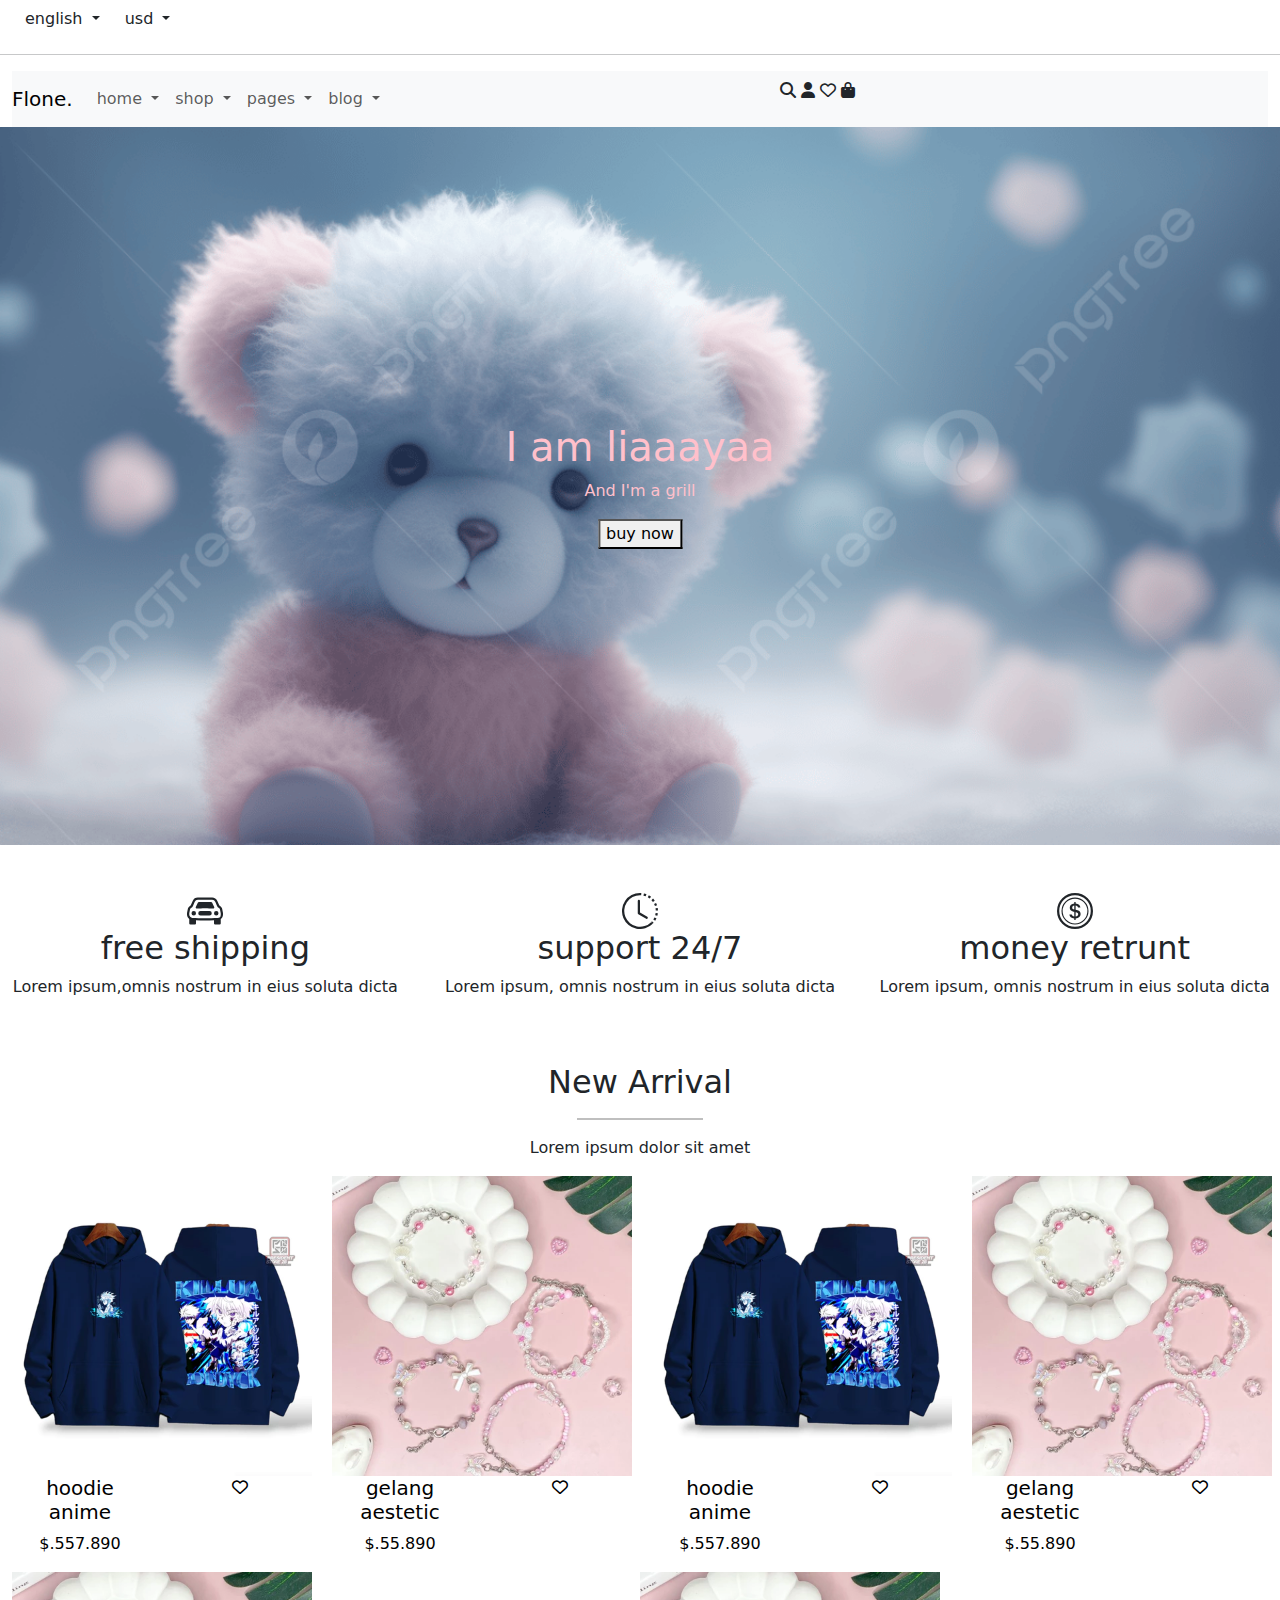
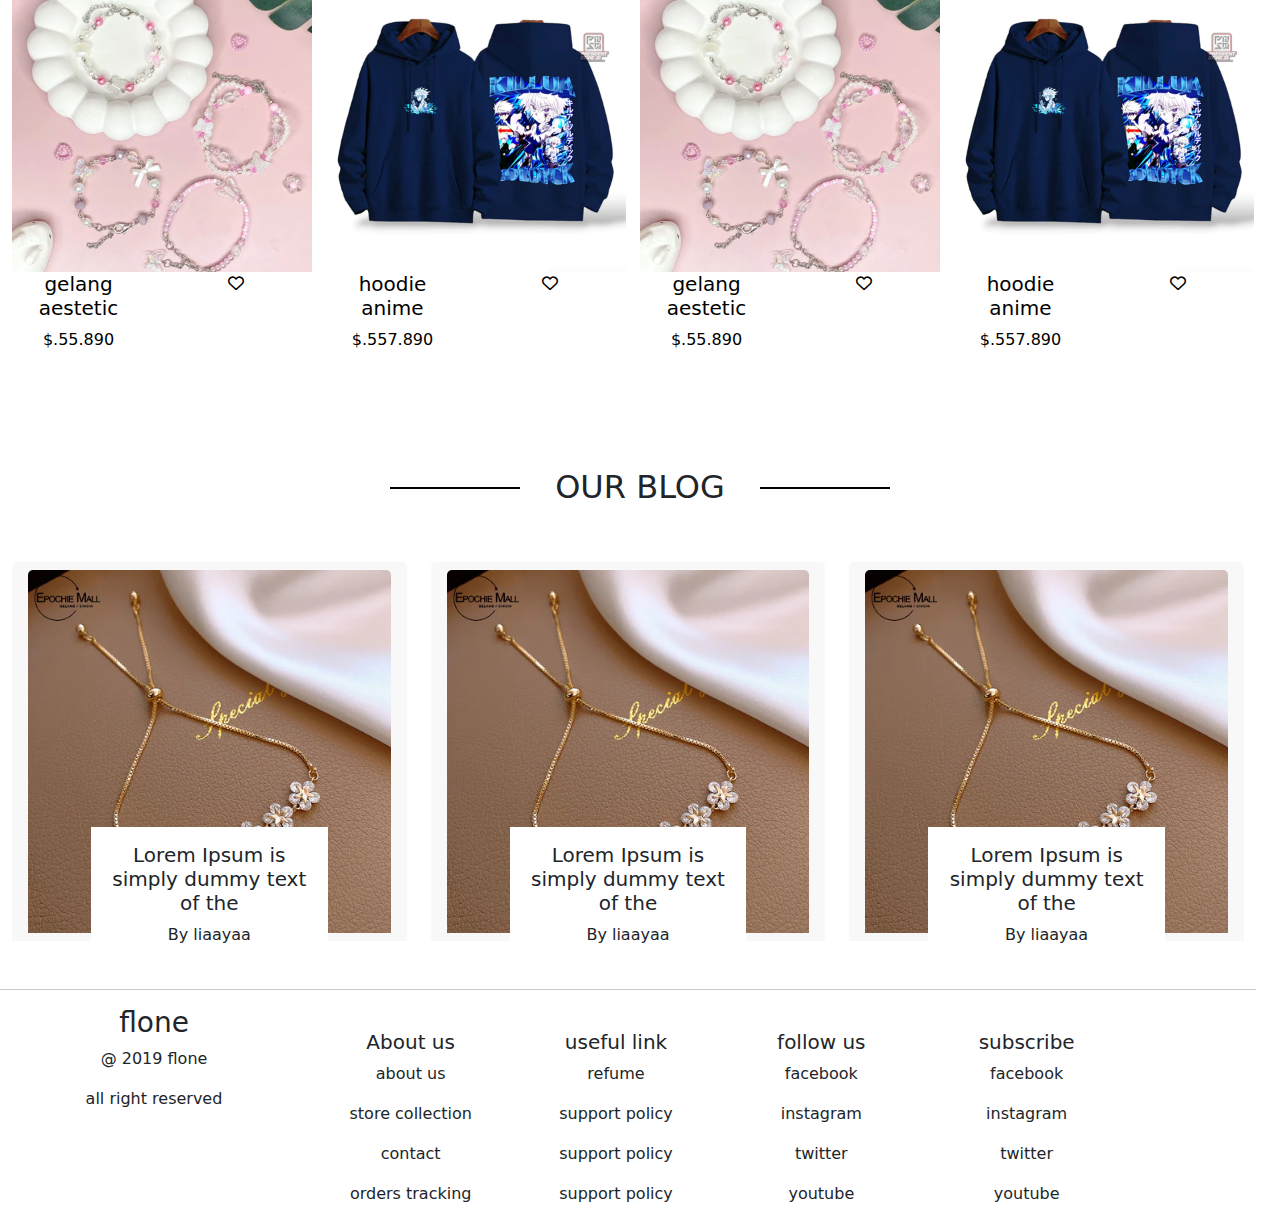
<file: index.html>
<!DOCTYPE html>
<html lang="en">
<head>
    <meta charset="UTF-8">
    <meta name="viewport" content="width=device-width, initial-scale=1.0">
    <title>landing page</title>
    <link href="https://cdn.jsdelivr.net/npm/bootstrap@5.3.3/dist/css/bootstrap.min.css" rel="stylesheet" integrity="sha384-QWTKZyjpPEjISv5WaRU9OFeRpok6YctnYmDr5pNlyT2bRjXh0JMhjY6hW+ALEwIH" crossorigin="anonymous">
    <link rel="stylesheet" href="landing pace .css">
    <link rel="stylesheet" href="https://cdnjs.cloudflare.com/ajax/libs/font-awesome/6.6.0/css/all.min.css">
</head>
<body>
    <header>
        <nav>
            <div class="container-fluid">
                <div class="row align-items-start">
                    <div class="col">
                        <div class="btn-group" role="group">
                            <button type="button" class="btn btn-white dropdown-toggle" data-bs-toggle="dropdown" aria-expanded="false">
                        english
                        <button type="button" class="btn btn-white dropdown-toggle" data-bs-toggle="dropdown" aria-expanded="false">
                            usd   
                            </button>
                            <ul class="dropdown-menu">
                            <li><a class="dropdown-item" href="#">Dropdown link</a></li>
                            <li><a class="dropdown-item" href="#">Dropdown link</a></li>
                            </ul>
        
                       
        </nav>     
        <hr class="justy-end"></hr> 
            <div class="container-fluid">        
                <nav class="navbar navbar-expand-lg bg-body-tertiary">
                    <a class="navbar-brand" href="#">Flone.</a>
                        <button class="navbar-toggler" type="button" data-bs-toggle="collapse" data-bs-target="#navbarNavDropdown" aria-controls="navbarNavDropdown" aria-expanded="false" aria-label="Toggle navigation">
                            <span class="navbar-toggler-icon"></span>
                        </button>
                        <div class="collapse navbar-collapse" id="navbarNavDropdown" class="flone">
                            <ul class="navbar-nav me-auto">
                                <li class="nav-item dropdown" >
                                    <a class="nav-link dropdown-toggle" href="#" role="button" data-bs-toggle="dropdown" aria-expanded="false">
                                        home
                                    </a>
                                    <li class="nav-item dropdown" >
                                        <a class="nav-link dropdown-toggle" href="#" role="button" data-bs-toggle="dropdown" aria-expanded="false">
                                            shop
                                        </a>
                                    </li>
                                </li>
                                    
                                <li class="nav-item dropdown" >
                                    <a class="nav-link dropdown-toggle" href="#" role="button" data-bs-toggle="dropdown" aria-expanded="false">
                                        pages
                                    </a>
                                </li>
                                <li class="nav-item dropdown" >
                                    <a class="nav-link dropdown-toggle" href="#" role="button" data-bs-toggle="dropdown" aria-expanded="false">
                                        blog
                                    </a>    
                                </li>

                                <div class="row ikon">
                                <div class="col-lg-12 col-md-12 col-6 ">
                                    <i class="fa-solid fa-magnifying-glass"></i>

                                    <i class="fa-solid fa-user"></i>
                                
                                    <i class="fa-regular fa-heart"></i>
                                
                                    <i class="fa-solid fa-bag-shopping"></i>
                                
                                    
                                </div>
                    
                            </ul>
                        </div>
                               

                                    
                </nav>
            </div>           
    </header>
    <div class="hero-image">
        <img src="beruang.jpg" alt="" class="w-100">
          <div class="hero-text">
          <h1>I am liaaayaa</h1>
          <p>And I'm a grill</p>
          <button>buy now</button>
        </div>
      </div>
                       
                
                
                <div class="row">
                    <div class="col-lg-4 col-md-4 col-4 mt-5  text-center">
                        <svg xmlns="http://www.w3.org/2000/svg" width="36" height="36" fill="currentColor" class="bi bi-car-front" viewBox="0 0 16 16">
                            <path d="M4 9a1 1 0 1 1-2 0 1 1 0 0 1 2 0m10 0a1 1 0 1 1-2 0 1 1 0 0 1 2 0M6 8a1 1 0 0 0 0 2h4a1 1 0 1 0 0-2zM4.862 4.276 3.906 6.19a.51.51 0 0 0 .497.731c.91-.073 2.35-.17 3.597-.17s2.688.097 3.597.17a.51.51 0 0 0 .497-.731l-.956-1.913A.5.5 0 0 0 10.691 4H5.309a.5.5 0 0 0-.447.276"/>
                            <path d="M2.52 3.515A2.5 2.5 0 0 1 4.82 2h6.362c1 0 1.904.596 2.298 1.515l.792 1.848c.075.175.21.319.38.404.5.25.855.715.965 1.262l.335 1.679q.05.242.049.49v.413c0 .814-.39 1.543-1 1.997V13.5a.5.5 0 0 1-.5.5h-2a.5.5 0 0 1-.5-.5v-1.338c-1.292.048-2.745.088-4 .088s-2.708-.04-4-.088V13.5a.5.5 0 0 1-.5.5h-2a.5.5 0 0 1-.5-.5v-1.892c-.61-.454-1-1.183-1-1.997v-.413a2.5 2.5 0 0 1 .049-.49l.335-1.68c.11-.546.465-1.012.964-1.261a.8.8 0 0 0 .381-.404l.792-1.848ZM4.82 3a1.5 1.5 0 0 0-1.379.91l-.792 1.847a1.8 1.8 0 0 1-.853.904.8.8 0 0 0-.43.564L1.03 8.904a1.5 1.5 0 0 0-.03.294v.413c0 .796.62 1.448 1.408 1.484 1.555.07 3.786.155 5.592.155s4.037-.084 5.592-.155A1.48 1.48 0 0 0 15 9.611v-.413q0-.148-.03-.294l-.335-1.68a.8.8 0 0 0-.43-.563 1.8 1.8 0 0 1-.853-.904l-.792-1.848A1.5 1.5 0 0 0 11.18 3z"/>
                          </svg>
                        <h2>free shipping</h2>
                        <p>Lorem ipsum,omnis nostrum in eius soluta dicta</p>
                    </div>
                        

                    <div class="col-lg-4 col-md-4 col-4 mt-5 text-center">
                        <svg xmlns="http://www.w3.org/2000/svg" width="36" height="36" fill="currentColor" class="bi bi-clock-history" viewBox="0 0 16 16">
                            <path d="M8.515 1.019A7 7 0 0 0 8 1V0a8 8 0 0 1 .589.022zm2.004.45a7 7 0 0 0-.985-.299l.219-.976q.576.129 1.126.342zm1.37.71a7 7 0 0 0-.439-.27l.493-.87a8 8 0 0 1 .979.654l-.615.789a7 7 0 0 0-.418-.302zm1.834 1.79a7 7 0 0 0-.653-.796l.724-.69q.406.429.747.91zm.744 1.352a7 7 0 0 0-.214-.468l.893-.45a8 8 0 0 1 .45 1.088l-.95.313a7 7 0 0 0-.179-.483m.53 2.507a7 7 0 0 0-.1-1.025l.985-.17q.1.58.116 1.17zm-.131 1.538q.05-.254.081-.51l.993.123a8 8 0 0 1-.23 1.155l-.964-.267q.069-.247.12-.501m-.952 2.379q.276-.436.486-.908l.914.405q-.24.54-.555 1.038zm-.964 1.205q.183-.183.35-.378l.758.653a8 8 0 0 1-.401.432z"/>
                            <path d="M8 1a7 7 0 1 0 4.95 11.95l.707.707A8.001 8.001 0 1 1 8 0z"/>
                            <path d="M7.5 3a.5.5 0 0 1 .5.5v5.21l3.248 1.856a.5.5 0 0 1-.496.868l-3.5-2A.5.5 0 0 1 7 9V3.5a.5.5 0 0 1 .5-.5"/>
                          </svg>
                          <h2>support 24/7</h2>
                          <p>Lorem ipsum, omnis nostrum in eius soluta dicta</p>
                    </div>

                    <div class="col-lg-4 col-md-4 col-4 mt-5 text-center">
                        <svg xmlns="http://www.w3.org/2000/svg" width="36" height="36" fill="currentColor" class="bi bi-coin" viewBox="0 0 16 16">
                            <path d="M5.5 9.511c.076.954.83 1.697 2.182 1.785V12h.6v-.709c1.4-.098 2.218-.846 2.218-1.932 0-.987-.626-1.496-1.745-1.76l-.473-.112V5.57c.6.068.982.396 1.074.85h1.052c-.076-.919-.864-1.638-2.126-1.716V4h-.6v.719c-1.195.117-2.01.836-2.01 1.853 0 .9.606 1.472 1.613 1.707l.397.098v2.034c-.615-.093-1.022-.43-1.114-.9zm2.177-2.166c-.59-.137-.91-.416-.91-.836 0-.47.345-.822.915-.925v1.76h-.005zm.692 1.193c.717.166 1.048.435 1.048.91 0 .542-.412.914-1.135.982V8.518z"/>
                            <path d="M8 15A7 7 0 1 1 8 1a7 7 0 0 1 0 14m0 1A8 8 0 1 0 8 0a8 8 0 0 0 0 16"/>
                            <path d="M8 13.5a5.5 5.5 0 1 1 0-11 5.5 5.5 0 0 1 0 11m0 .5A6 6 0 1 0 8 2a6 6 0 0 0 0 12"/>
                          </svg>
                          <h2>money retrunt</h2>
                          <p>Lorem ipsum, omnis nostrum in eius soluta dicta</p>
                    </div>
                </div>
              
            
              

            <div class="container-fluid text-center">
                <h2 class="mt-5 new text-center" >New Arrival</h2>
                <hr style="border: 1px solid black; width:10%; margin-left: 45%;">
                <P class="text-center">Lorem ipsum dolor sit amet</P>

                <div class="row">
                    <div class="col-lg-3 col-md-6 col-12 margin">
                        <a href="product.html" style="color: black; text-decoration: none;">
                            <img src="hoodie.webp" alt="" height="300" widht="230">
                                <div class="row">
                                    <div class="col-lg-6">
                                        <h5>hoodie anime</h5>
                                        <p>$.557.890</p>
                                    </div>
                                    <div class="col-lg-6">
                                        <i class="fa-regular fa-heart"></i>
                                    </div>
                                </div>
                        </a>
                    </div>

                        
                            
                    <div class="col-lg-3  col-md-6 col-12 margin">
                        <a href="product.html"style="color: black; text-decoration: none;">
                            <img src="glng.webp" alt="" height="300" widht="230">
                            <div class="row">
                                <div class="col-lg-6">
                                    <h5>gelang aestetic</h5>
                                    <p>$.55.890</p>
                                </div>
                                <div class="col-lg-6">
                                    <i class="fa-regular fa-heart"></i>
                                </div>
                            </div>
                        </a>    
                    </div>

                        <div class="col-lg-3  col-md-6 col-12 margin">
                            <a href="product.html"style="color: black; text-decoration: none;">
                                <img src="hoodie.webp" alt="" height="300" widht="230">
                                <div class="row">
                                    <div class="col-lg-6">
                                        <h5>hoodie anime</h5>
                                        <p>$.557.890</p>
                                    </div>
                                    <div class="col-lg-6">
                                        <i class="fa-regular fa-heart"></i>
                                    </div>
                                </div>
                            </a>
                        </div>

                        <div class="col-lg-3  col-md-6 col-12 margin">
                            <a href="product.html"style="color: black; text-decoration: none;">
                                <img src="glng.webp" alt="" height="300" widht="230">
                                <div class="row">
                                    <div class="col-lg-6">
                                        <h5>gelang aestetic</h5>
                                        <p>$.55.890</p>
                                    </div>
                                    <div class="col-lg-6">
                                        <i class="fa-regular fa-heart"></i>
                                    </div>
                                </div>
                            </a>    
                        </div>

    
    
                        <div class="row ">
                            <div class="col-lg-3  col-md-6 col-12 margin">
                                <a href="product.html"style="color: black; text-decoration: none;">
                                    <img src="glng.webp" alt="" height="300" widht="230">
                                        <div class="row">
                                            <div class="col-lg-6">
                                                <h5>gelang aestetic</h5>
                                                <p>$.55.890</p>
                                            </div>
                                            <div class="col-lg-6">
                                                <i class="fa-regular fa-heart"></i>
                                            </div>
                                    </div>
                                </a>
                        </div>

                                    <div class="col-lg-3 col-md-6 col-12 margin">
                                        <a href="product.html"style="color: black; text-decoration: none;">
                                            <img src="hoodie.webp" alt="" height="300" widht="230">
                                            <div class="row">
                                                <div class="col-lg-6">
                                                    <h5>hoodie anime</h5>
                                                    <p>$.557.890</p>
                                                </div>
                                                <div class="col-lg-6">
                                                    <i class="fa-regular fa-heart"></i>
                                                </div>
                                            </div>
                                        </a>           
                                    </div>

                                    
                                    <div class="col-lg-3  col-md-6 col-12 margin">
                                        <a href="product.html"style="color: black; text-decoration: none;">
                                            <img src="glng.webp" alt="" height="300" widht="230">
                                            <div class="row">
                                                <div class="col-lg-6">
                                                    <h5>gelang aestetic</h5>
                                                    <p>$.55.890</p>
                                                </div>
                                                <div class="col-lg-6">
                                                    <i class="fa-regular fa-heart"></i>
                                                </div>
                                            </div>
                                        </a>
                                    </div>

                                    <div class="col-lg-3 col-md-6 col-12 margin">
                                        <a href="product.html"style="color: black; text-decoration: none;">
                                            <img src="hoodie.webp" alt="" height="300" widht="230">
                                            <div class="row">
                                                <div class="col-lg-6">
                                                    <h5>hoodie anime</h5>
                                                    <p>$.557.890</p>
                                                </div>
                                                <div class="col-lg-6">
                                                    <i class="fa-regular fa-heart"></i>
                                                </div>
                                            </div>
                                        </a>           
                                    </div>
                        
                </div>
                <h2 class="mb-2  hr-lines">OUR BLOG</h2>
           
                    <div class="row">
                        <div class="col-lg-4 mt-5">
                            <div class="card" style="border: none; ">
                                <div class="card-header" style="border: none; position: relative;">
                                  <img src="gelang.webp" class="card-img-top" alt="">
                                </div>
                                <div class="card-body" style="background-color: white; position: absolute; bottom: -10%; left: 20%; width: 60%;">
                                  <div class="text-center">
                                    <h5 class="black">Lorem Ipsum is simply dummy text of the</h5>
                                    <p>By liaayaa</p>
                                  </div>
                                </div>
                            </div>
                        </div>

                            
                        <div class="col-lg-4 mt-5">
                            <div class="card" style="border: none; ">
                                <div class="card-header" style="border: none; position: relative;">
                                  <img src="gelang.webp" class="card-img-top" alt="">
                                </div>
                                <div class="card-body" style="background-color: white; position: absolute; bottom: -10%; left: 20%; width: 60%;">
                                  <div class="text-center">
                                    <h5 class="black">Lorem Ipsum is simply dummy text of the</h5>
                                    <p>By liaayaa</p>
                                  </div>
                                </div>
                            </div>
                        </div>

                           
                        <div class="col-lg-4 mt-5">
                            <div class="card" style="border: none; ">
                                <div class="card-header" style="border: none; position: relative;">
                                  <img src="gelang.webp" class="card-img-top" alt="">
                                </div>
                                <div class="card-body" style="background-color: white; position: absolute; bottom: -10%; left: 20%; width: 60%;">
                                  <div class="text-center">
                                    <h5 class="black">Lorem Ipsum is simply dummy text of the</h5>
                                    <p>By liaayaa</p>
                                  </div>
                                </div>
                            </div>
                        </div>
                    </div>
                            
                                


                    <div class="row">
                        <hr class="mt-5">
                            <div class="row">
                                <div class="col-lg-3 col-md-12 col-12">
                                    <div class="text-center">
                                        <h3>flone</h3>
                                            <div class="col">
                                                <p>@ 2019 flone</p>
                                            </div>
                                                <p>all right reserved</p>
                                                
                            </diV>   
                                        
                            </div>

                            <div class="col-lg-2 col-md-6 col-6 mt-4 ">
                                <h5>About us</h5>
                                <p>about us</p>
                                <p>store collection</p>
                                <p>contact</p>
                                <p>orders tracking</p>
                            </div>
    

                                <div class="col-lg-2 col-md-6 col-6 mt-4 ">
                                    <h5>useful link</h5>
                                    <p>refume</p>
                                    <p>support policy</p>
                                    <p>support policy</p>
                                    <p>support policy</p>
                                </div>
                        
                
                                <div class="col-lg-2 col-md-6 col-6 mt-4 "> 
                                    <h5>follow us</h5>
                                    <p>facebook</p>
                                    <p>instagram</p>
                                    <p>twitter</p>
                                    <p>youtube</p>
                                </div>
                                
                                <div class="col-lg-2 col-md-6 col-6 mt-4"> 
                                    <h5>subscribe</h5>
                                    <p>facebook</p>
                                    <p>instagram</p>
                                    <p>twitter</p>
                                    <p>youtube</p>
                                </div>

                                
                    </div>
                <script src="https://cdn.jsdelivr.net/npm/bootstrap@5.3.3/dist/js/bootstrap.bundle.min.js" integrity="sha384-YvpcrYf0tY3lHB60NNkmXc5s9fDVZLESaAA55NDzOxhy9GkcIdslK1eN7N6jIeHz" crossorigin="anonymous"></script> 
            </div>
</body>
</html>
</file>
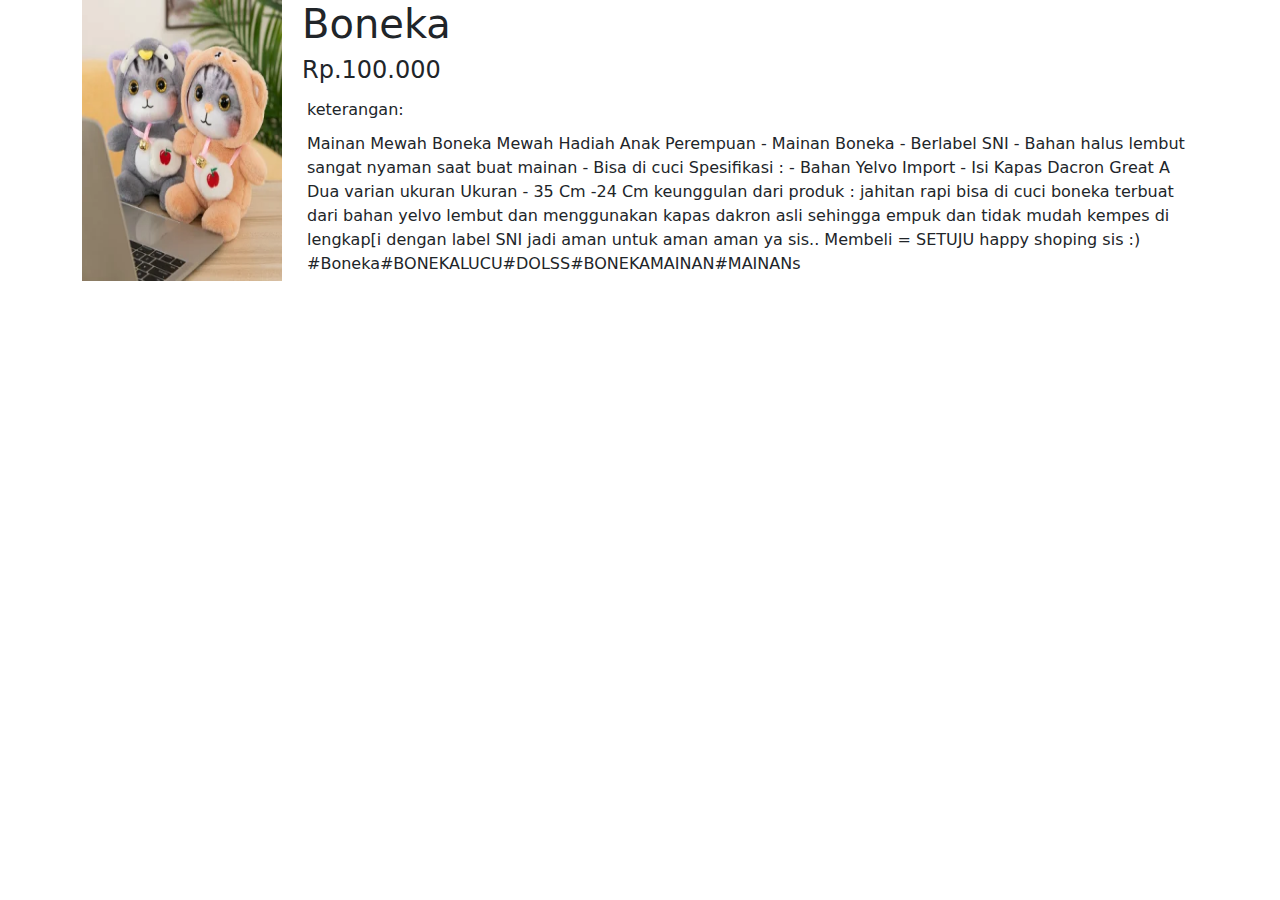
<file: day3.html>
<!doctype html>
<html lang="en">
  <head>
    <meta charset="utf-8">
    <meta name="viewport" content="width=device-width, initial-scale=1">
    <title>Boneka</title>
    <link rel="stylesheet" href="day3.css">
    <link href="https://cdn.jsdelivr.net/npm/bootstrap@5.3.3/dist/css/bootstrap.min.css" rel="stylesheet" integrity="sha384-QWTKZyjpPEjISv5WaRU9OFeRpok6YctnYmDr5pNlyT2bRjXh0JMhjY6hW+ALEwIH" crossorigin="anonymous">
    <link rel="stylesheet" href="day3.css">
  </head>
  <body>
    <script src="https://cdn.jsdelivr.net/npm/bootstrap@5.3.3/dist/js/bootstrap.bundle.min.js" integrity="sha384-YvpcrYf0tY3lHB60NNkmXc5s9fDVZLESaAA55NDzOxhy9GkcIdslK1eN7N6jIeHz" crossorigin="anonymous"></script>
  </body>
  <div class="container">
    <img src="boneka.webp" alt="">
    <div class="text-container">
        <h1>
            Boneka
        </h1>
        <h4>Rp.100.000</h4>
        <p>keterangan:</p>
        <p>Mainan Mewah Boneka Mewah Hadiah Anak Perempuan

          - Mainan Boneka
          - Berlabel SNI
          - Bahan halus lembut sangat nyaman saat buat mainan
          - Bisa di cuci
          
          Spesifikasi :
          - Bahan Yelvo Import
          - Isi Kapas Dacron Great A
          Dua varian ukuran
          Ukuran
          - 35 Cm
          -24 Cm
          keunggulan dari produk : jahitan rapi bisa di cuci boneka terbuat dari bahan yelvo lembut dan menggunakan kapas dakron asli sehingga empuk dan tidak mudah kempes di lengkap[i dengan label SNI jadi aman untuk aman aman ya sis..
          Membeli = SETUJU
          
          happy shoping sis :)
          
          #Boneka#BONEKALUCU#DOLSS#BONEKAMAINAN#MAINANs</p>

    </div>
  </div>

</html>
</file>
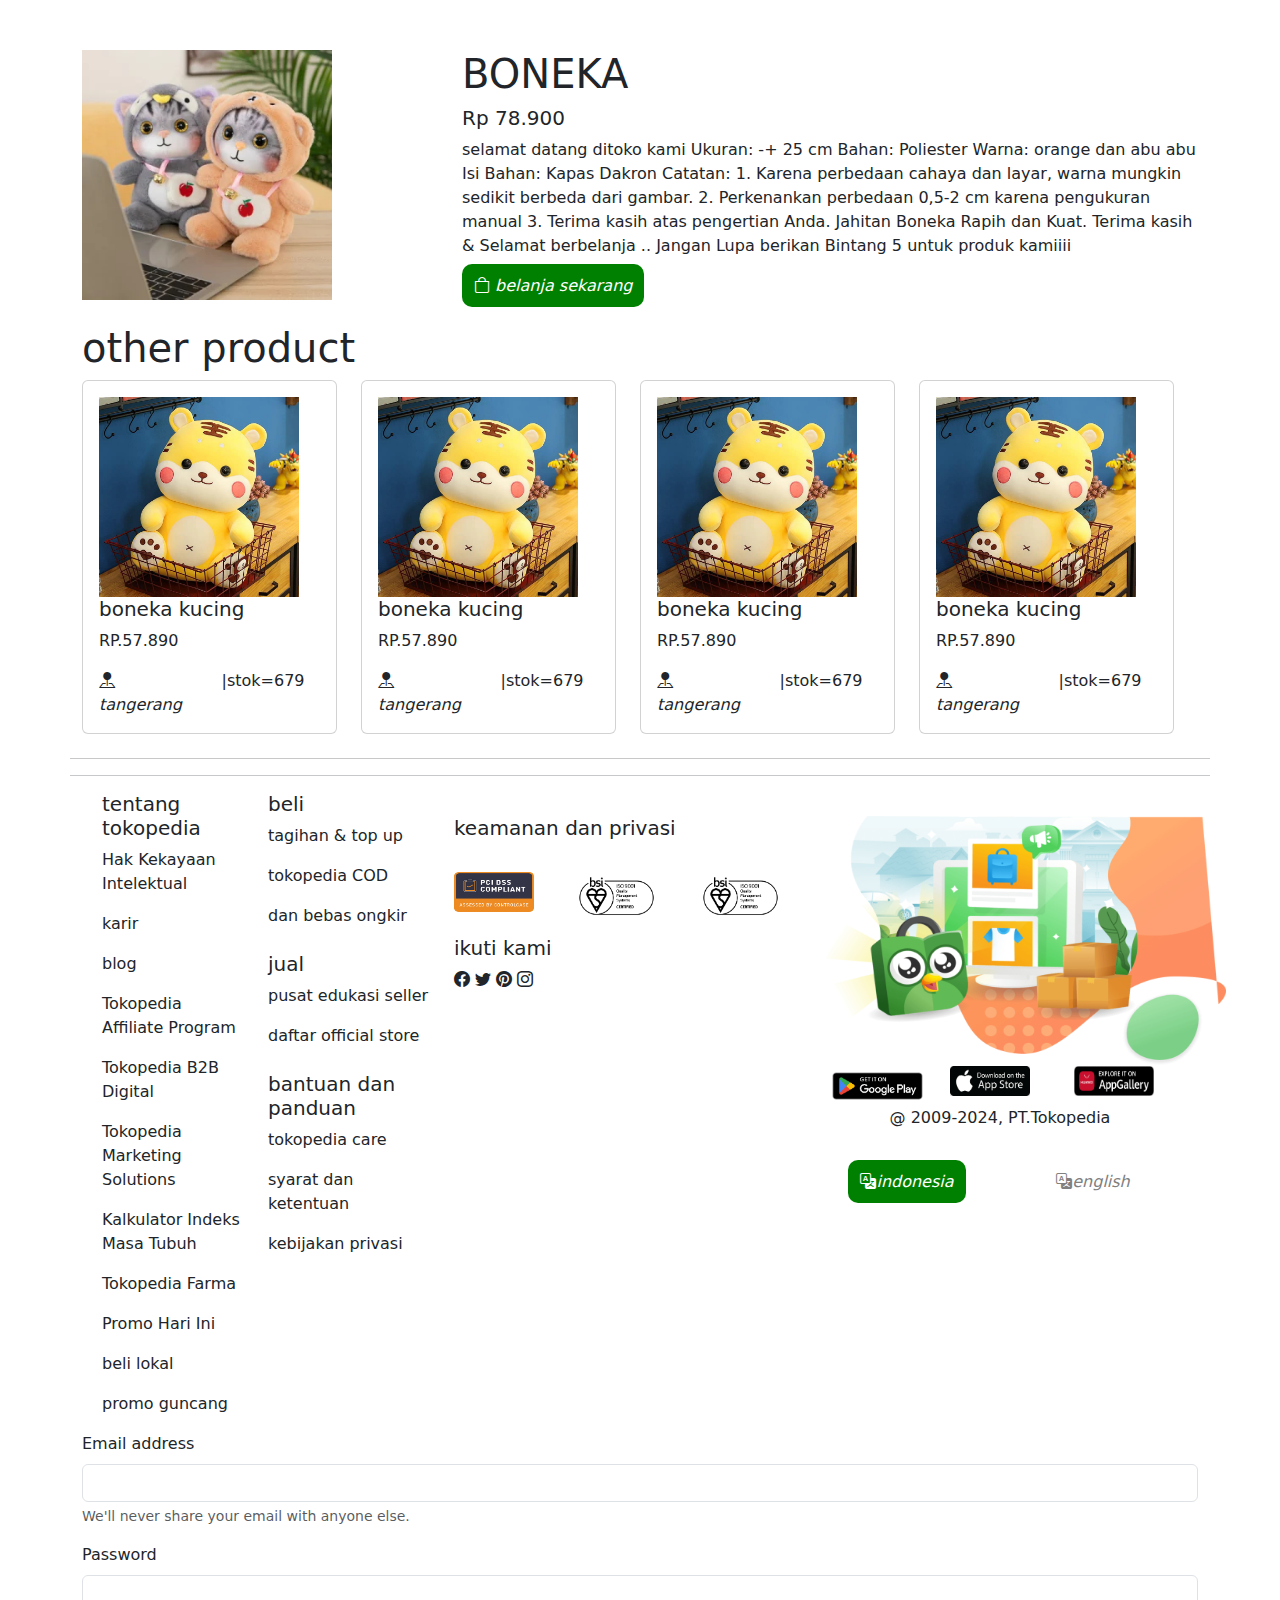
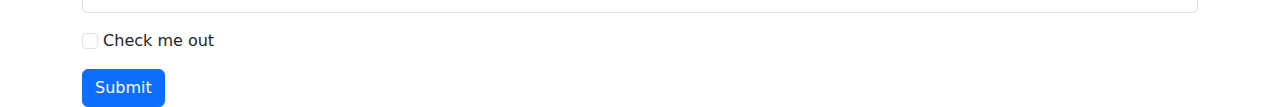
<file: footer2.html>
<!DOCTYPE html>
<html lang="en">
<head>
    <meta charset="UTF-8">
    <meta name="viewport" content="width=device-width, initial-scale=1.0">
    <title>boneka</title>
    <link href="https://cdn.jsdelivr.net/npm/bootstrap@5.3.3/dist/css/bootstrap.min.css" rel="stylesheet" integrity="sha384-QWTKZyjpPEjISv5WaRU9OFeRpok6YctnYmDr5pNlyT2bRjXh0JMhjY6hW+ALEwIH" crossorigin="anonymous">
    <link rel="stylesheet" href="footer2.css">
     <!-- Option 1: Include in HTML -->
    <link rel="stylesheet" href="https://cdn.jsdelivr.net/npm/bootstrap-icons@1.3.0/font/bootstrap-icons.css">
</head>
<body>
    <div class="container">
        <div class="row">
            <div class="col-4">

                <img src="boneka.webp" alt="" width="250px">
                
            </div>
            <div class="col-8">
                <h1>BONEKA</h1>
                <h5>Rp 78.900</h5>
                <p>selamat datang ditoko kami
                    Ukuran: -+ 25 cm
                    
                    Bahan: Poliester 
                    
                    Warna: orange dan abu abu
                    
                    Isi Bahan: Kapas Dakron
                    
                    Catatan: 
                    
                    1. Karena perbedaan cahaya dan layar, warna mungkin sedikit berbeda dari gambar.
                    
                    2. Perkenankan perbedaan 0,5-2 cm karena pengukuran manual
                    
                    3. Terima kasih atas pengertian Anda.
                    
                    Jahitan Boneka Rapih dan Kuat.
                    
                    Terima kasih & Selamat berbelanja ..
                    Jangan Lupa berikan Bintang 5 untuk produk kamiiii</p>
                    <i class="bi bi-bag btn-shop"> belanja sekarang </i>     

           
        </div>

            <h1 class="mt-4">other product</h1>
        
        <div class="row">
            <div class="col-3 margin">
                <div class="card">
                    <div class="card-body">
                        <img src="bonekakucing22.jpg" alt="" height="200" widht="230">
                        <h5>boneka kucing</h5>
                        <p>RP.57.890</p>

                        <div class="row">
                            <div class="col">
                                <i class="bi bi-pin-map-fill">tangerang</i>
                            </div>
                            <div class="col">
                                <p>|stok=679</p>
                            </div>
                        </div>
                    </div>
                </div>
            </div>



            <div class="col-3">
                <div class="card">
                    <div class="card-body">
                        <img src="bonekakucing22.jpg" alt="" height="200" widht="230">
                        <h5>boneka kucing</h5>
                        <p>RP.57.890</p>

                        <div class="row">
                            <div class="col">
                                <i class="bi bi-pin-map-fill">tangerang</i>
                            </div>
                            <div class="col">
                                <p>|stok=679</p>
                            </div>
                        </div>
                    </div>
                </div>
            </div>

            <div class="col-3">
                <div class="card">
                    <div class="card-body">
                        <img src="bonekakucing22.jpg" alt="" height="200" widht="230">
                        <h5>boneka kucing</h5>
                        <p>RP.57.890</p>

                        <div class="row">
                            <div class="col">
                                <i class="bi bi-pin-map-fill">tangerang</i>
                            </div>
                            <div class="col">
                                <p>|stok=679</p>
                            </div>
                        </div>
                    </div>
                </div>
            </div>


            <div class="col-3">
                <div class="card">
                    <div class="card-body">
                        <img src="bonekakucing22.jpg" alt="" height="200" widht="230">
                        <h5>boneka kucing</h5>
                        <p>RP.57.890</p>

                        <div class="row">
                            <div class="col">
                                <i class="bi bi-pin-map-fill">tangerang</i>
                            </div>
                            <div class="col">
                                <p>|stok=679</p>
                            </div>
                        </div>
                    </div>
                </div>
            </div>
            


        </div>
    
        
    </div>

    <div class="row">
        <hr class="mt-4"><hr>
        <div class="row">
            <div class="col-lg-2">
                <div class="text">
                    <h5>tentang tokopedia</h5>
                    <p>Hak Kekayaan Intelektual</p>
            
                    <p>karir</p>
                    <p> blog</p>
                    <p>Tokopedia Affiliate Program</p>
                    <p>Tokopedia B2B Digital</p>
                    <p>Tokopedia Marketing Solutions</p>
                    <p>Kalkulator Indeks Masa Tubuh</p>
                    <p>Tokopedia Farma</p>
                    <p>Promo Hari Ini</p>
                    <p>beli lokal</p>
                    <p> promo guncang</p>
                </div>
                
    </div>
    

    
            <div class="col-lg-2">
                <h5>beli</h5>
                 <p>tagihan & top up</p>
                 <p>tokopedia COD</p>
                 <p>dan bebas ongkir</p>
            
            
            
        <div class="col mt-4">
            <h5>jual</h5>
            <p>pusat edukasi seller</p>
            <p>daftar official store</p>

        </div>
        

        <div class="col mt-4"> 
            <h5>bantuan dan panduan</h5>
            <p>tokopedia care</p>
            <p>syarat dan ketentuan</p>
            <p>kebijakan privasi</p>

        </div>
            
        </div>

        <div class="col mt-4">
            <div class="row">
                <h5>keamanan dan privasi</h5>
                <div class="col-lg-4 mt-4">
                    <img src="pci.png" alt="" width="80px" height="40px">
                </div>
                <div class="col-lg-4 mt-2">
                    <img src="bsi.png" alt="" widht="100px" height="80px">
                </div>
                <div class="col-lg-4 mt-2">
                    <img src="bsi.png" alt="" widht="200px" height="80px">
                </div>
                
                
                
                <div class="col">
                    <h5>ikuti kami</h5>
                <i class="bi bi-facebook"></i>
                <i class="bi bi-twitter"></i>
                <i class="bi bi-pinterest"></i>
                <i class="bi bi-instagram"></i>
                </div>
            </div>
        </div>


        <div class="col-lg-4 mt-4">
          <img src="tokopedia1.png" alt="" width="400px" height="250px">
                <div class="row">
                    <div class="col-lg-4">   
                        <img src="google play.png" alt="" widht="80px" height="40px">
                    </div>
                    <div class="col-lg-4">
                        <img src="appstore.png " alt="" width="80px" height="30px">
                    </div>
                        <div class="col-lg-4">
                            <img src="huwei.png" alt="" width="80px" height="30px">
                        </div>

                        <div class="col text-center">
                            <p>@ 2009-2024, PT.Tokopedia</p>
                            <div class="row">
                                <div class="col mt-4">
            
                                    <i class="bi bi-translate bahasa">indonesia</i>
            
                                </div>
                                <div class="col mt-4">
            
                                    <i class="bi bi-translate luggoh">english</i>
            
                                </div>
                                
                            </div>
                
                    </div>
                </div>
            </div>
        </div>
    </div>

    <from>
        <div class="mb-3">
            <label for="exampleInputEmail1" class="form-label">Email address</label>
            <input type="email" class="form-control" id="exampleInputEmail1" aria-describedby="emailHelp">
             <div id="emailHelp" class="form-text">We'll never share your email with anyone else.</div>
        </div>

        <div class="mb-3">
            <label for="exampleInputPassword1" class="form-label">Password</label>
             <input type="password" class="form-control" id="exampleInputPassword1">
        </div>

        <div class="mb-3 from-chek">
            <input type="checkbox" class="form-check-input" id="exampleCheck1">
            <label class="form-check-label" for="exampleCheck1">Check me out</label>
        </div>

        <button type="submit" class="btn btn-primary">Submit</button>
    </from>

    
    



    <script src="https://cdn.jsdelivr.net/npm/bootstrap@5.3.3/dist/js/bootstrap.bundle.min.js" integrity="sha384-YvpcrYf0tY3lHB60NNkmXc5s9fDVZLESaAA55NDzOxhy9GkcIdslK1eN7N6jIeHz" crossorigin="anonymous"></script>

</body>
</html>
</file>
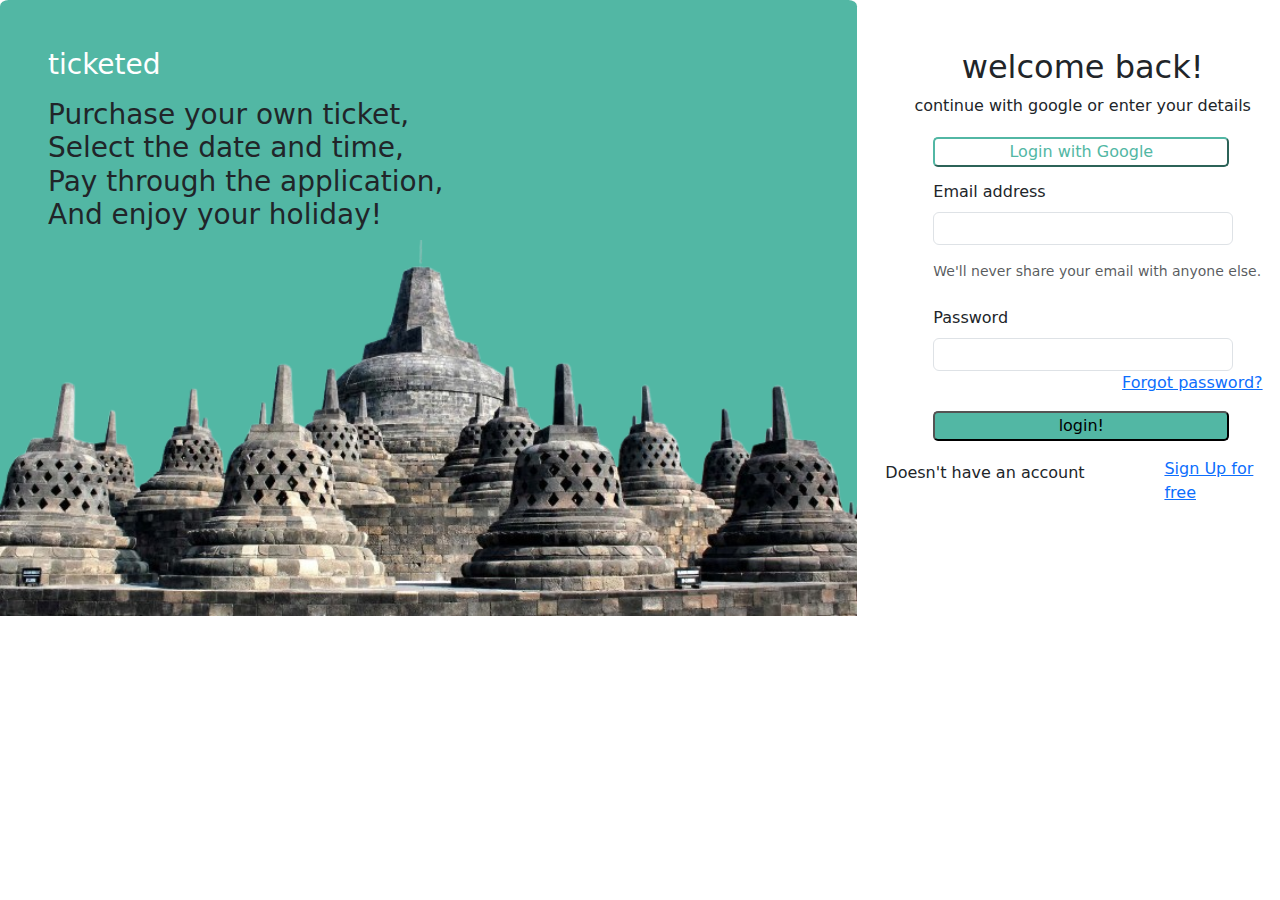
<file: login.html>
<!DOCTYPE html>
<html lang="en">
<head>
    <meta charset="UTF-8">
    <meta name="viewport" content="width=device-width, initial-scale=1.0">
    <title>Login </title> 
    <link href="https://cdn.jsdelivr.net/npm/bootstrap@5.3.3/dist/css/bootstrap.min.css" rel="stylesheet" integrity="sha384-QWTKZyjpPEjISv5WaRU9OFeRpok6YctnYmDr5pNlyT2bRjXh0JMhjY6hW+ALEwIH" crossorigin="anonymous">
    <link rel="stylesheet" href="login.css"> 
</head>
<body>
        <div class="row" style="justify-content: center;">
            <div class="col-lg-8 col-md-12 col-12" style="padding-right: 0%;">
                <div class="pt-5" style=" border-radius :1% ;background-color:#52b7a4;">
                    <h3 class=" ms-5" style="color:white;">ticketed </h3>
                    <h3 class=" mt-3 ms-5   ">Purchase your own ticket,<br>
                        Select the date and time,<br>
                         Pay through the application,<br>
                          And enjoy your holiday!</h3>
                          <img src="budur1-removebg-preview.png"  class="w-100">
                </div>
            </div>
        
            <div class="col-lg-4 col-md-12 col-12 mt-5"> 
                    <div class="ms-3" style="background-color: white;">
                        <h2 class="text-center">welcome back! </h2>
                        <p class="text-center">continue with google or enter your details</p>
                            <button class="google-login ms-5" style="height:75%; width:75%;">Login with Google</button>
                            
                            
                            <form>
                                <div class="mb-4 ml-4 ms-5 mt-2 ">
                                  <label for="exampleInputEmail1" class="form-label">Email address</label>
                                  <input type="email" class="form-control" id="exampleInputEmail1"  style="height:75%; width:300px;"> </input>
                                  <div id="emailHelp" class="form-text mt-3">We'll never share your email with anyone else.</div>
                                </div>
                                <div class=" ml-4 ms-5 ">
                                  <label for="exampleInputPassword1" class="form-label">Password</label>
                                  <input type="password" class="form-control" id="exampleInputPassword1"  style="height:75%; width:300px;"></input>
                                </div>
                                <a class="pass" href="#">Forgot password?</a>
                                <button type="button" style="height:75%; width:75%; border-radius: 5px; background-color:#52b7a4;" class="mt-3 ms-5">login!</button>
                                <i class=""></i>
                                <div class="row ">
                                    <div class="col-lg-8 col-md-8 col-7">
                                        <p style="margin-top: 20px;">Doesn't have an account</p>
                                    </div>
                                    <div class="col-lg-4 col-md-4 col-5 mt-3  ">
                                        <a href="su">Sign Up for free</a> 
                                    </div>
                                </div>
                                
                                    
                            </form>
                                
                            
                        </p>
                    </div>
            </div>
        </div>
</body>
</file>
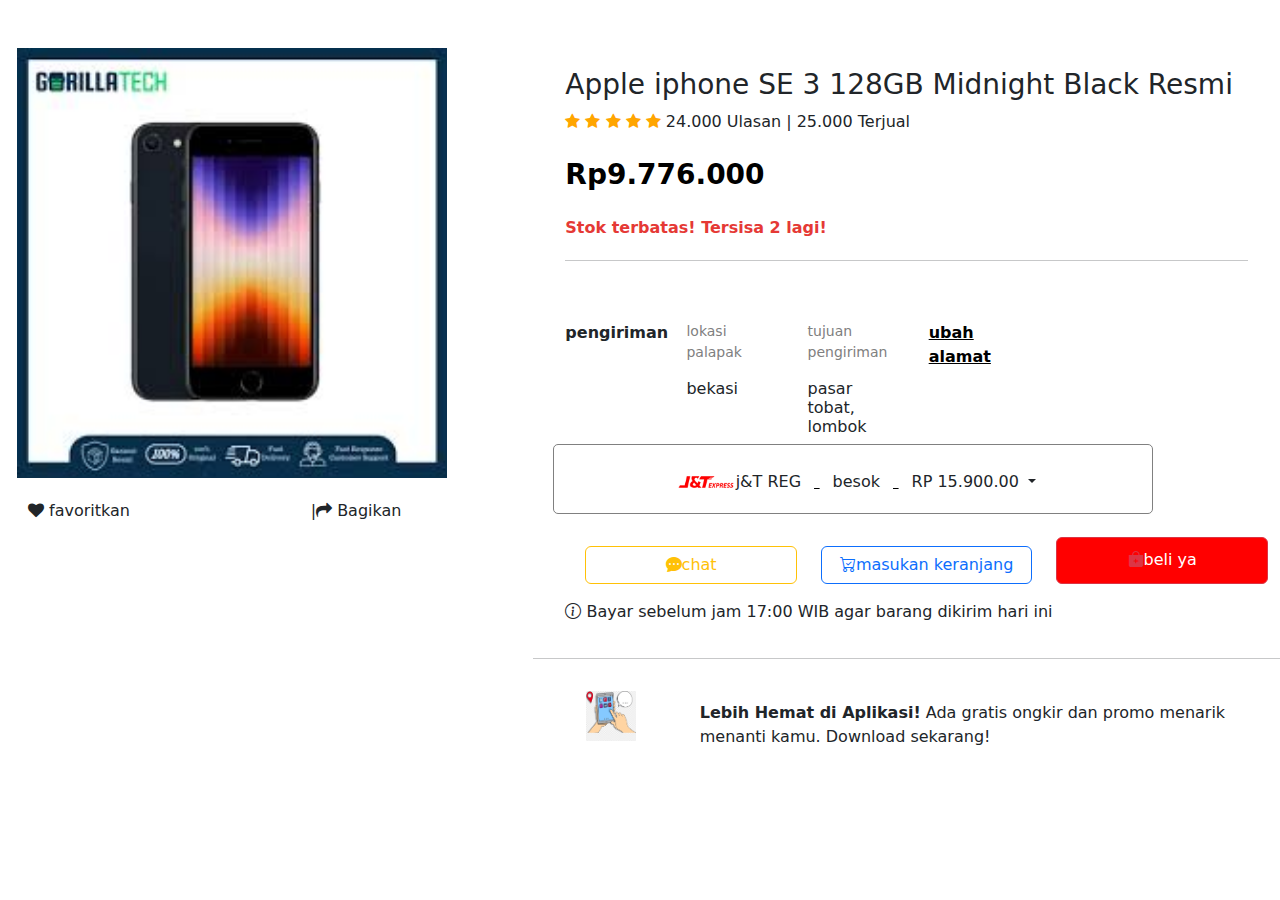
<file: product.html>
<!DOCTYPE html>
<html lang="en">
<head>
    <meta charset="UTF-8">
    <meta name="viewport" content="width=device-width, initial-scale=1.0">
    <title>product</title>
    <link rel="stylesheet" href="https://cdnjs.cloudflare.com/ajax/libs/font-awesome/4.7.0/css/font-awesome.min.css">
    <link href="https://cdn.jsdelivr.net/npm/bootstrap@5.3.3/dist/css/bootstrap.min.css" rel="stylesheet" integrity="sha384-QWTKZyjpPEjISv5WaRU9OFeRpok6YctnYmDr5pNlyT2bRjXh0JMhjY6hW+ALEwIH" crossorigin="anonymous">
    <link rel="stylesheet" href="product.css">
    <link rel="stylesheet" href="https://cdn.jsdelivr.net/npm/bootstrap-icons@1.8.1/font/bootstrap-icons.css">
</head>
<body>
    <div class="container-fluid"> 
        <div class="row">
            <div class="col-lg-5 col-md-12 col-12 mt-5">
                <img src="download.jpeg" alt="" class="hp">
                <div class="row">
                    <div class="col-lg-6 col-md-4 col-6 ms-3">
                       <p><i class="fa fa-heart mt-4 hati"></i>    favoritkan</p>
                    </div>
                    <div class="col-lg-5 col-md-4 col-5 ms-3">
                       <p>|<i class="fa fa-share mt-4 bagi"></i>    Bagikan</p>         
                    </div>        
                </div>
            </div>
            
                        <div class="col-lg-7 col-md-12 col-12 mt-5">
                            <div class="product-details">
                        
                                <h3 class="img">Apple iphone SE 3 128GB Midnight Black Resmi</h3>
                                <span class="fa fa-star checked"></span>
                                <span class="fa fa-star checked"></span>
                                <span class="fa fa-star checked"></span>
                                <span class="fa fa-star checked"></span>
                                <span class="fa fa-star checked"></span>   24.000 Ulasan | 25.000 Terjual
                                
                                <p class="price">Rp9.776.000</p>
                                <p class="stock">Stok terbatas! Tersisa 2 lagi!</p>
                                    <hr class="justy-end"></hr>
                            </div>
                        

                

                    <div class="row ms-2 mb-2 mt-2">
                        <div class="col-lg-2 col-md-3 col-6 mt-3">
                            <p class="kirim">pengiriman</p>
                        </div>
                        <div class="col-lg-2 col-md-2 col-6 mt-3">
                            <p class="clok">lokasi palapak</p>
                            <h6>bekasi</h6>
                        </div>
                        <div class="col-lg-2 col-md-3 col-6 mt-3">
                            <p class="lok">tujuan pengiriman</p>
                            <h6> pasar tobat, lombok</h6>
                        </div>
                        <div class="col-lg-2 col-md-2 col-6 mt-3 ">
                            <a href="#" class="all">ubah alamat</p> 
                        </div>

                    
                            
                                <div class=" col-lg-4 bttn">
                                    <div class="btn-group" role="group" aria-label="Button group with nested dropdown">
                                        <button type="button" class="btn "><img src="logo j&t.jpg" alt="" class="logo">j&T REG</button>
                                        <button type="button" class="btn ">besok </button>
                                        <button type="button" class="btn btn-white dropdown-toggle" data-bs-toggle="dropdown" aria-expanded="false"> RP 15.900.00   
                                        </button>
                                        
                                          <ul class="dropdown-menu">
                                            <li><a class="dropdown-item" href="#">Dropdown link</a></li>
                                            <li><a class="dropdown-item" href="#">Dropdown link</a></li>
                                          </ul>
                                          
                                          

                                        
                                    </div>
                                </div>

                                    
                                        <div class="container mt-2">
                                            <div class="row text-center mb-2 ms-2">
                                                <div class=" d-grid col-lg-4 col-md-12 col-12 mt-4">
                                                    <button type="chat" class="btn btn-outline-warning  btn- bi-chat-dots-fill chat">chat</button>
                                                </div>
                                                <div class="col-lg-4 col-md-12 col-12 mt-4">
                                                    <button type="bag" class="btn btn-outline-primary btn- bi-cart-check shop">masukan keranjang</button>
                                                </div>
                                                <div class="col-lg-4 col-md-12 col-12 gap-2">
                                                    <button type="keranjang" class="btn btn-outline-danger bi bi-bag-plus-fill beli"><a href="login.html" style="color: white; text-decoration: none; ">beli ya</a></button>
                                                </div>
                                            </div>
                                        </div>
                                    </div>

                                    <div class="row mb-3">    
                                        <div class="col-lg-12 col-md-12 col-12 chat-box">
                                            <p><i class="bi bi-info-circle "></i> Bayar sebelum jam 17:00 WIB agar barang dikirim hari ini</p>
                                        </div>
                                            <hr class="justify mt-2"></hr> 
                                    </div>
                                    <div class="row ms-4">
                                        <div class="col-lg-2 col-md-2 col-4 ">
                                            <img src="hpanimasi.png" class="hpp" alt="">
                                        </div>
                                        <div class="col-lg-10 col-md-10 col-8 hemat ">
                                            <p><strong>Lebih Hemat di Aplikasi!</strong> Ada gratis ongkir dan promo menarik menanti kamu. Download sekarang!</p>
                                        </div>
                                    </div>
                    </div>
        </div>
    </div>

    



</body>
</html>
</file>
<file: landing pace .css>
.ikon {
  margin-left: 380px;
}


.hero-image {
  width: 100% ;
  height: 100%;
  background-position: center;
  background-repeat: no-repeat;
  background-size: cover;
  position: relative;
}

.hero-text {
  text-align: center;
  position: absolute;
  top: 50%;
  left: 50%;
  transform: translate(-50%, -50%);
  color: pink;
}

.icon{
  margin-left: 10px;
}

.justy{
  width: 10px;
}

.garis{
  margin-left: 10px;
}

.hr-lines:before{
  content:"";
  display: block;
  height: 2px;
  width: 130px;
  position: absolute;
  top: 50%;
  left: 0;
  background-color: black;
}

.hr-lines{
  position: relative;
}
.hr-lines{
  position: relative;
  max-width: 500px;
  margin: 100px auto;
  text-align: center;
}

.hr-lines:after{
  content:"";
  height: 2px;
  width: 130px;
  background: black;
  display: block;
  position: absolute;
  top: 50%;
  right: 0;
}
</file>
<file: day3.css>
.img{
    width: 20%;
    height:250px;
    margin-left:40px;
}


.paraghraf{
    width: 75%;
    margin-top:80%;
}

.container{
    display: flex;

}

.container img{
    max-width: 200px;
    margin-right:20px;
    justify-content: space-between;

}
.text-container{
    display:flex;
    flex-direction:column;
    justify-content: space-between;
    
}
.text-container h2, .text-container p{
margin: 0;
padding:5px;

}
</file>
<file: footer2.css>
.fotoboneka{
    height: 200px;
    width: 250px;
}


.container{
    margin-top: 50px;
}

.img{
    margin-right: 5px;
    border-radius: 10px;
    
}

.btn-shop{
    background-color: green;
    border-radius:10px;
    padding: 12px;
    color: white;
}

.text {
    float: left;
    margin-left: 20px;
}

.new {
    float: left;
    margin-right: 50px;
}

.bahasa{
    background-color: green;
    border-radius:10px;
    padding: 12px;
    color: white;
}


.luggoh{
    background-color: white;
    border-radius: 10px;
    padding: 12px;
    color: grey;
}
</file>
<file: login.css>
html{
    width:100% !important;
    height: 100% !important;
    margin:0px;
    padding: 0px;

}

body{
    width:100% !important;
    height: 100% !important;
    margin:0px;
    padding: 0px;
}

.background{
    background-color: white;
}

.bg{
    background-color: #52b7a4;
}

.crew {
    margin-top: 0px ;
}


.google-login{
    width:200px;
    height: 40px;
    margin-top: 3px;
    margin-bottom: 5px;
    background-color: white;
    border-radius: 5px;
    color:#52b7a4 ;
    border-color: #52b7a4;
}

.pass{
    margin-left: 60%;
    
}

.buy{
    margin-right: 500px;
    
}

.ticketed{
    margin-top: 60px;
    margin-left: 50px;
}
</file>
<file: product.css>
img{
    height: 430px;
    width: 430px    ;
    margin-left: 5px;
    
}

.btn-primary{
width: 100%;
height: 75%;
margin-top: 15px;
}

.checked {
  color: orange;
}

.product-details {
    flex: 2;
    padding: 20px;
}


.product-details .stock {
    color: #e53935; 
    font-weight: bold;
    margin-bottom: 20px;
 
}


.product-details .price {
    font-size: 28px;
    color:black;
    margin-bottom: 20px;
    margin-top: 20px;
    font-weight: bold;
}

.clok {
    color: gray;
    font-size: 14px;
}

.lok{
    color: grey;
    font-size: 14px;
}

.bttn {
    background-color: transparent;
    border: 1px solid gray; 
    color: black;
    border-radius: 5px;
    width: 600px;
    height: 70px;
    text-align: center;
    

    
    
    
}

.all{
    font-weight: bold;
    color: black;
    
    
}

.logo{
    height: 60px;
    width: 60px ;
   
    
    
}

.lll{
    color: grey;
}

.btn-chat {
    border: 1px solid black;
    color: black;
   
  }

  .btn-keranjang {
    border: 1px solid black;
    color: black;
  }

  .btn-beli {
    background-color: #ff3366;
    color: white;
  }

  .promo-section {
    margin-top: 20px;
    padding: 10px;
    border: 1px solid #eaeaea;
  }

  .hpp{
    height: 50px;
    width: 50px;
    margin-right: 20px;
  }

  
    
  .chat-box {
    margin-left: 20px;
}

.chat-box button {
    background-color: #fff;
    border: 1px solid #ddd;
    padding: 10px;
    border-radius: 5px;
    cursor: pointer;
}

.cart-box {
    margin-right: 20px;
}

.cart-box button {
    background-color: #fff;
    border: 1px solid #ddd;
    padding: 10px;
    border-radius: 5px;
    cursor: pointer;
}

.buy-now button {
    background-color: #ff4081;
    border: none;
    color: white;
    padding: 12px 20px;
    border-radius: 5px;
    cursor: pointer;
    margin-right: 20px;
}



.chat-box, .cart-box, .buy-now {
    margin-bottom: 10px;
    
}

.shop {
    height: 100%;
    width: 100%;
}

.chat {
    margin-right: 100%;
    width: 100%; 

    
}

.bayar{
    margin-right: 100%;
    
    
}

.hemat{
    margin-top: 10px; 
    
}

.heart{
    margin-left: 100px;
    margin-top: 10px;
}

.share{
    margin-left: 10px;
   
}

.beli{
    height: 75%;
    width: 100%;
    margin-right: 15px;  
    background-color:red;
    margin-top: 15px;
    
}

.kirim{
    font-weight: bold;
}
</file>
